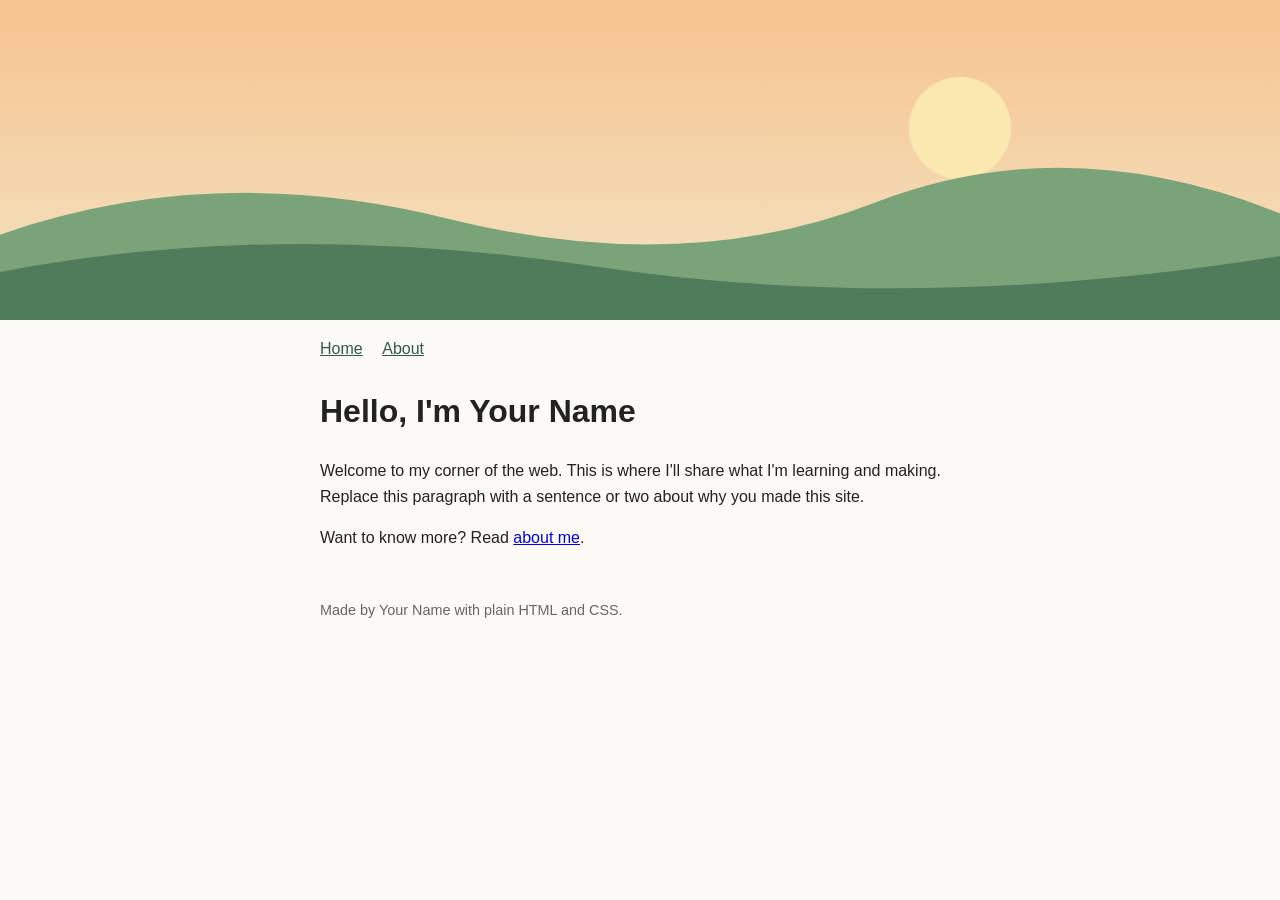
<file: site/index.html>
<!DOCTYPE html>
<html lang="en">
<head>
  <meta charset="utf-8">
  <meta name="viewport" content="width=device-width, initial-scale=1">
  <title>Your Name</title>
  <link rel="stylesheet" href="style.css">
</head>
<body>
  <header>
    <img src="images/header.svg" alt="Hills under an evening sky">
  </header>
  <nav>
    <a href="index.html">Home</a>
    <a href="about.html">About</a>
  </nav>
  <main>
    <h1>Hello, I'm Your Name</h1>
    <p>Welcome to my corner of the web. This is where I'll share what I'm learning and making. Replace this paragraph with a sentence or two about why you made this site.</p>
    <p>Want to know more? Read <a href="about.html">about me</a>.</p>
  </main>
  <footer>
    <p>Made by Your Name with plain HTML and CSS.</p>
  </footer>
</body>
</html>
</file>
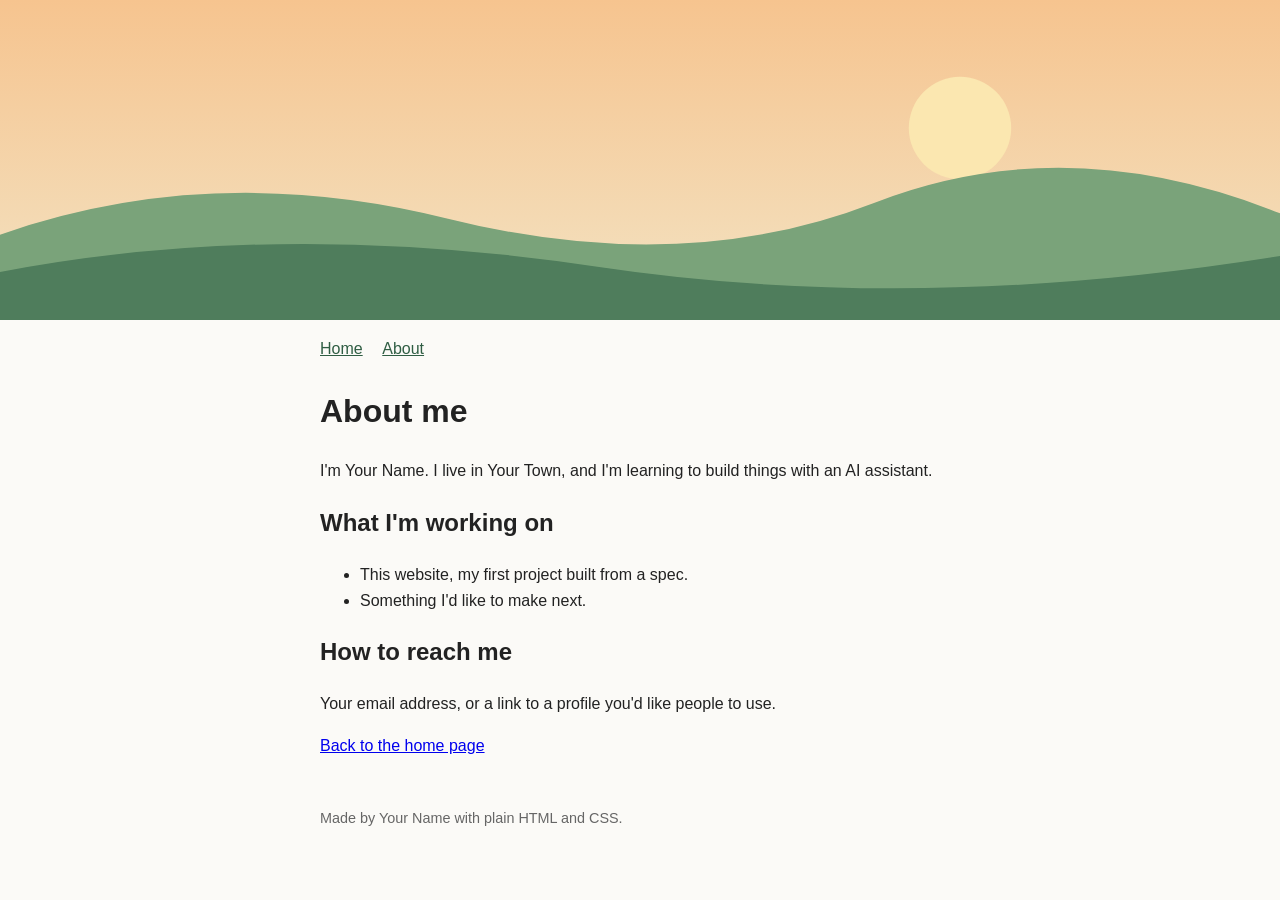
<file: site/about.html>
<!DOCTYPE html>
<html lang="en">
<head>
  <meta charset="utf-8">
  <meta name="viewport" content="width=device-width, initial-scale=1">
  <title>About Your Name</title>
  <link rel="stylesheet" href="style.css">
</head>
<body>
  <header>
    <img src="images/header.svg" alt="Hills under an evening sky">
  </header>
  <nav>
    <a href="index.html">Home</a>
    <a href="about.html">About</a>
  </nav>
  <main>
    <h1>About me</h1>
    <p>I'm Your Name. I live in Your Town, and I'm learning to build things with an AI assistant.</p>
    <h2>What I'm working on</h2>
    <ul>
      <li>This website, my first project built from a spec.</li>
      <li>Something I'd like to make next.</li>
    </ul>
    <h2>How to reach me</h2>
    <p>Your email address, or a link to a profile you'd like people to use.</p>
    <p><a href="index.html">Back to the home page</a></p>
  </main>
  <footer>
    <p>Made by Your Name with plain HTML and CSS.</p>
  </footer>
</body>
</html>
</file>
<file: site/style.css>
/* One stylesheet for every page of the site. */

body {
  margin: 0;
  font-family: -apple-system, BlinkMacSystemFont, "Helvetica Neue", Arial, sans-serif;
  line-height: 1.6;
  color: #222;
  background: #fbfaf7;
}

header img {
  display: block;
  width: 100%;
  height: auto;
}

main,
nav,
footer {
  max-width: 40rem;
  margin: 0 auto;
  padding: 0 1rem;
}

nav {
  padding-top: 1rem;
}

nav a {
  margin-right: 1rem;
  color: #2f5d43;
}

h1 {
  margin-top: 1.5rem;
  font-size: 2rem;
}

footer {
  margin-top: 3rem;
  padding-bottom: 2rem;
  font-size: 0.9rem;
  color: #666;
}
</file>
